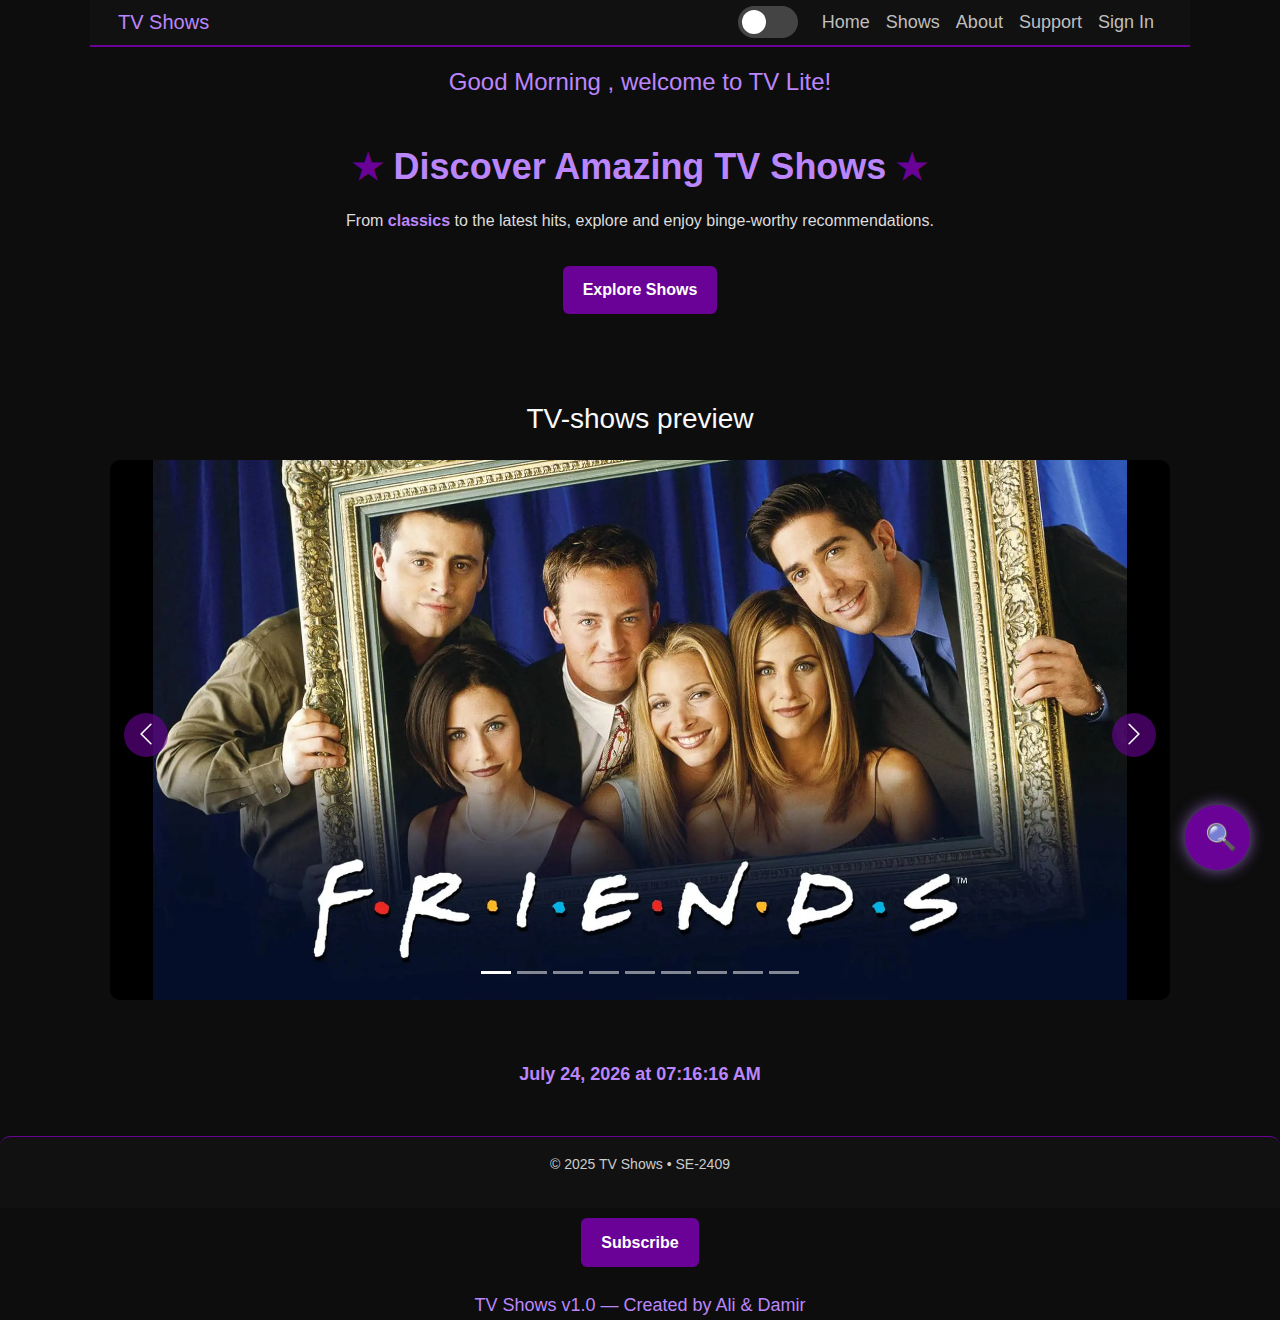
<file: index.html>
<!DOCTYPE html>
<html lang="en">
<head>
  <meta charset="UTF-8"><meta name="viewport" content="width=device-width,initial-scale=1">
  <title>TV Lite — Home</title>
  <script src="https://ajax.googleapis.com/ajax/libs/jquery/3.7.1/jquery.min.js"></script>
  <link href="https://cdn.jsdelivr.net/npm/bootstrap@5.3.3/dist/css/bootstrap.min.css" rel="stylesheet">
  <link rel="stylesheet" href="style.css">
</head>
<body class="text-light">

<nav class="navbar navbar-expand-lg navbar-dark" style="background-color:#111;border-bottom:2px solid #6a0297;">
  <div class="container-fluid px-sm-2">
    <a class="navbar-brand text-purple" href="index.html">TV Shows</a>
    <button class="navbar-toggler" type="button" data-bs-toggle="collapse" data-bs-target="#navbarNav">
      <span class="navbar-toggler-icon"></span>
    </button>
    <div class="collapse navbar-collapse justify-content-end" id="navbarNav">
    <div class="ms-auto me-3 d-flex align-items-center">
    <label class="theme-switch mb-0">
      <input type="checkbox" id="themeToggle">
      <span class="slider round"></span>
    </label>
    </div>
      <ul class="navbar-nav" id="navLinks">
        <li class="nav-item"><a class="nav-link active" href="index.html">Home</a></li>
        <li class="nav-item"><a class="nav-link" href="shows.html">Shows</a></li>
        <li class="nav-item"><a class="nav-link" href="about.html">About</a></li>
        <li class="nav-item"><a class="nav-link" href="support.html">Support</a></li>
        <li class="nav-item"><a class="nav-link" href="signin.html">Log in</a></li>
      </ul>
    </div>
  </div>
</nav>
<p id="greeting" class="text-center text-purple fs-4 mt-3"></p>
<header class="container text-center mt-4">
  <h1 class="title-decor">Discover Amazing TV Shows</h1>
  <p class="lead">From <span class="highlighted-text">classics</span> to the latest hits, explore and enjoy binge-worthy recommendations.</p>
  <a href="shows.html" class="btn btn-primary btn-lg mt-3">Explore Shows</a>
</header>

<section class="container mt-5">
  <h2 class="mb-4 text-center">TV-shows preview</h2>
  <div id="showCarousel" class="carousel slide" data-bs-ride="carousel">
    <div class="carousel-indicators">
      <button type="button" data-bs-target="#showCarousel" data-bs-slide-to="0" class="active"></button>
      <button type="button" data-bs-target="#showCarousel" data-bs-slide-to="1"></button>
      <button type="button" data-bs-target="#showCarousel" data-bs-slide-to="2"></button>
      <button type="button" data-bs-target="#showCarousel" data-bs-slide-to="3"></button>
      <button type="button" data-bs-target="#showCarousel" data-bs-slide-to="4"></button>
      <button type="button" data-bs-target="#showCarousel" data-bs-slide-to="5"></button>
      <button type="button" data-bs-target="#showCarousel" data-bs-slide-to="6"></button>
      <button type="button" data-bs-target="#showCarousel" data-bs-slide-to="7"></button>
      <button type="button" data-bs-target="#showCarousel" data-bs-slide-to="8"></button>
    </div>
    <div class="carousel-inner rounded">
      <div class="carousel-item active">
        <img data-src="images1/friends1.webp" class="d-block w-100" alt="Friends">
      </div>
      <div class="carousel-item">
        <img data-src="images1/peacemaker1.webp" class="d-block w-100" alt="Peacemaker">
      </div>
      <div class="carousel-item">
        <img data-src="images1/thewitcher1.webp" class="d-block w-100" alt="The Witcher">
      </div>
      <div class="carousel-item">
        <img data-src="images1/brbad1.webp" class="d-block w-100" alt="Breaking Bad">
      </div>
      <div class="carousel-item">
        <img data-src="images1/got1.webp" class="d-block w-100" alt="Game of Thrones">
      </div>
      <div class="carousel-item">
        <img data-src="images1/theoffice1.webp" class="d-block w-100" alt="The Office">
      </div>
      <div class="carousel-item">
        <img data-src="images1/doctorhaus1.webp" class="d-block w-100" alt="House M.D.">
      </div>
      <div class="carousel-item">
        <img data-src="images1/forever1.webp" class="d-block w-100" alt="Forever">
      </div>
      <div class="carousel-item">
        <img data-src="images1/stranger-things-season-1-key-art1.webp" class="d-block w-100" alt="Stranger Things">
      </div>
    </div>
    <button class="carousel-control-prev" type="button" data-bs-target="#showCarousel" data-bs-slide="prev">
      <span class="carousel-control-prev-icon"></span>
    </button>
    <button class="carousel-control-next" type="button" data-bs-target="#showCarousel" data-bs-slide="next">
      <span class="carousel-control-next-icon"></span>
    </button>
  </div>
</section>
<div id="dateTimeBlock"></div>

<footer class="container-fluid text-center py-3 border-top border-purple mt-5">
  <p>© 2025 TV Shows • SE-2409</p>
</footer>
<button id="openPopup">Subscribe</button>
<div id="popup">
  <div id="popupContent">
    <span id="closePopup">&times;</span>
    <h2 id="popupTitle">Subscribe to TV Lite</h2>
    <p id="popupDesc">Get updates on your favorite shows!</p>
    <input type="text" id="popupName" placeholder="Your name" required>
    <input type="email" id="popupEmail" placeholder="Your email" required>
    <button id="submitPopup">Subscribe</button>
  </div>
</div>



<script src="https://cdn.jsdelivr.net/npm/bootstrap@5.3.3/dist/js/bootstrap.bundle.min.js"></script>
<script src="https://ajax.googleapis.com/ajax/libs/jquery/3.7.1/jquery.min.js"></script>

<script src="java/jquery-tasks.js"></script>
<script src="java/account.js"></script>
<script src="java/script.js"></script>

<div id="highlightWidget">
  <button id="highlightToggle">🔍</button>
  <div id="highlightBox">
    <input id="highlightInput" type="text" placeholder="Highlight text...">
  </div>
</div>



</body>
</html>
</file>
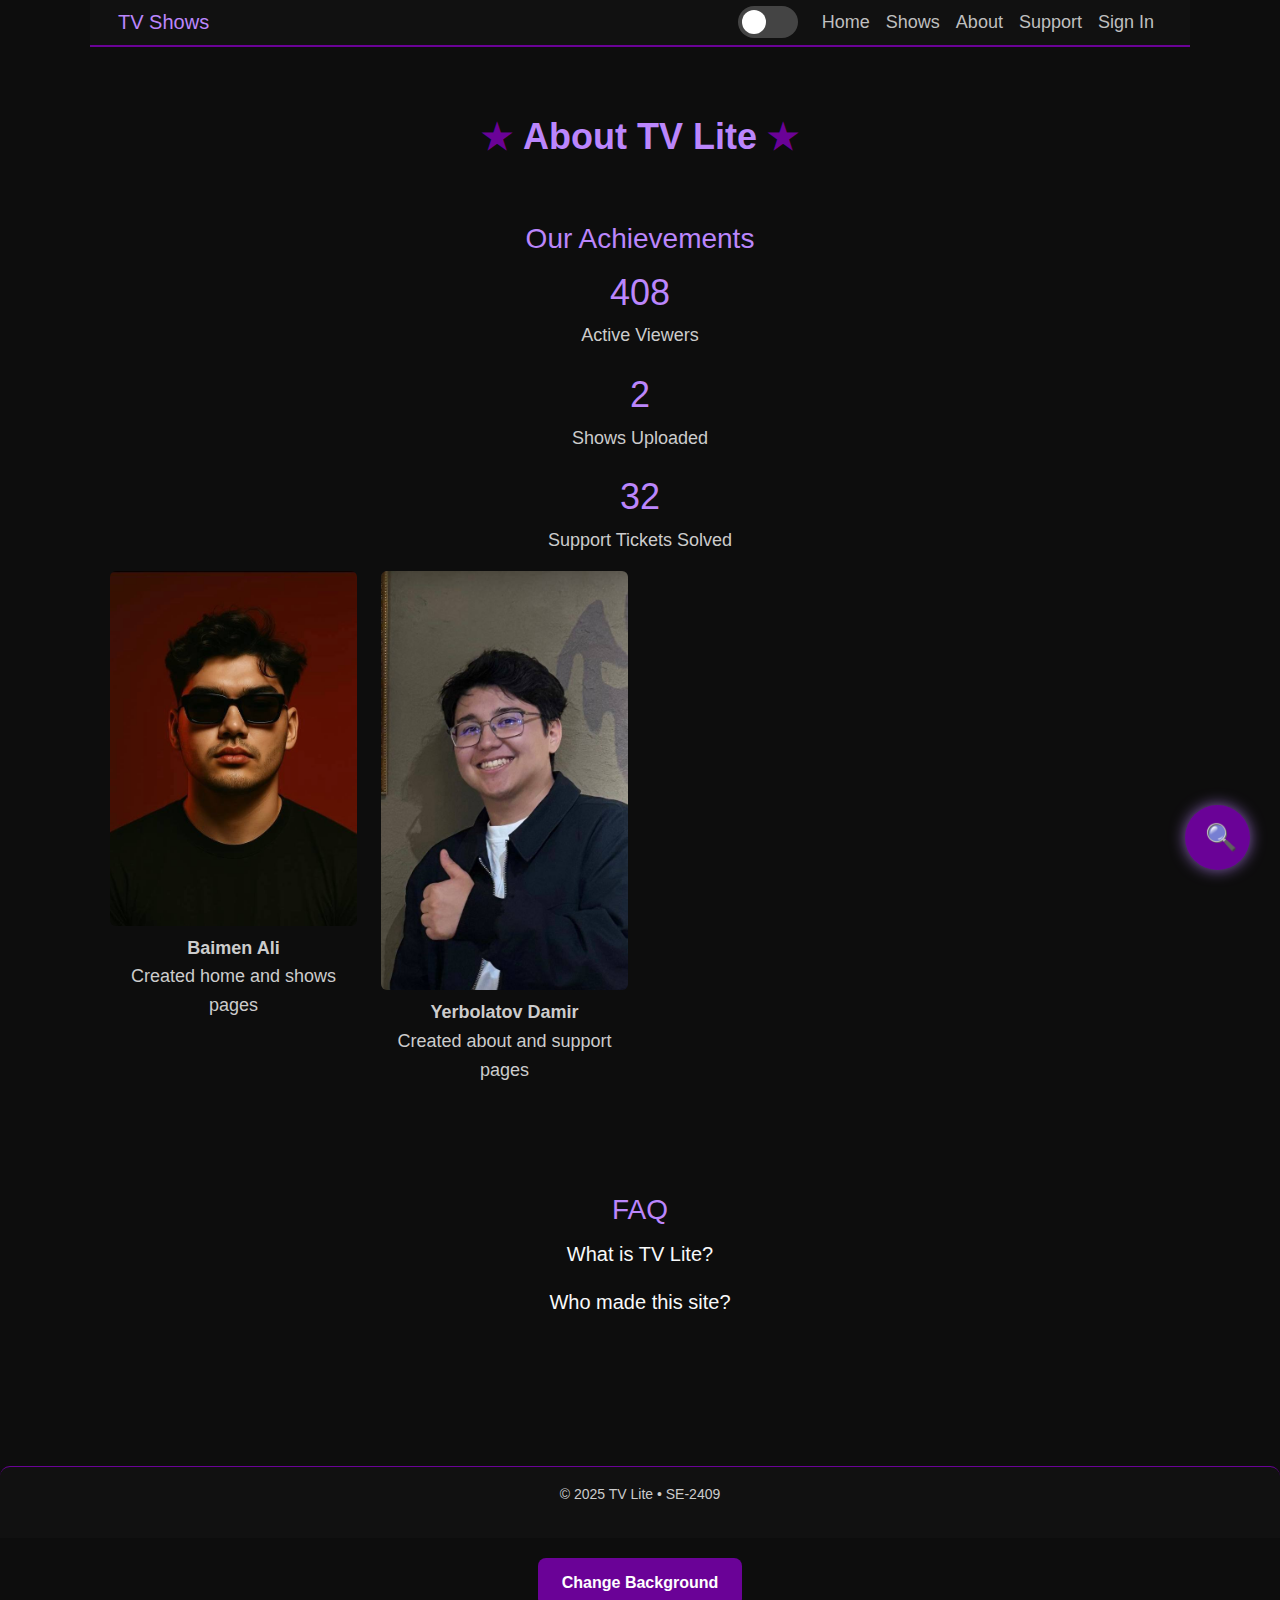
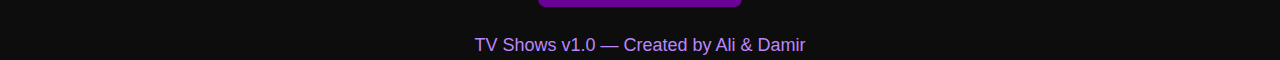
<file: About.html>
<!DOCTYPE html>
<html lang="en">
<head>
  <meta charset="UTF-8"><meta name="viewport" content="width=device-width,initial-scale=1">
  <title>TV Lite — About</title>
  <script src="https://ajax.googleapis.com/ajax/libs/jquery/3.7.1/jquery.min.js"></script>
  <link href="https://cdn.jsdelivr.net/npm/bootstrap@5.3.3/dist/css/bootstrap.min.css" rel="stylesheet">
  <link rel="stylesheet" href="style.css">
</head>
<body class="text-light">

<nav class="navbar navbar-expand-lg navbar-dark" style="background-color:#111;border-bottom:2px solid #6a0297;">
  <div class="container-fluid px-sm-2">
    <a class="navbar-brand text-purple" href="index.html">TV Shows</a>
    <button class="navbar-toggler" type="button" data-bs-toggle="collapse" data-bs-target="#navbarNav">
      <span class="navbar-toggler-icon"></span>
    </button>
    <div class="collapse navbar-collapse justify-content-end" id="navbarNav">
        <div class="ms-auto me-3 d-flex align-items-center">
    <label class="theme-switch mb-0">
      <input type="checkbox" id="themeToggle">
      <span class="slider round"></span>
    </label>
    </div>
      <ul class="navbar-nav" id="navLinks">
        <li class="nav-item"><a class="nav-link" href="index.html">Home</a></li>
        <li class="nav-item"><a class="nav-link" href="shows.html">Shows</a></li>
        <li class="nav-item"><a class="nav-link active" href="about.html">About</a></li>
        <li class="nav-item"><a class="nav-link" href="support.html">Support</a></li>
        <li class="nav-item"><a class="nav-link" href="signin.html">Log in</a></li>
      </ul>
    </div>
  </div>

</nav>

<main class="container mt-5">
  <h1 class="title-decor mb-4">About TV Lite</h1>
  <div class="row">

    <div id="statsSection" style="text-align:center; margin-top:40px;">
  <h2 style="color:#bb86fc;">Our Achievements</h2>
  <div>
    <div class="counter" data-count="1500" style="font-size:36px; color:#bb86fc;">0</div>
    <p style="color:#ccc;">Active Viewers</p>
  </div>
  <div>
    <div class="counter" data-count="8" style="font-size:36px; color:#bb86fc;">0</div>
    <p style="color:#ccc;">Shows Uploaded</p>
  </div>
  <div>
    <div class="counter" data-count="120" style="font-size:36px; color:#bb86fc;">0</div>
    <p style="color:#ccc;">Support Tickets Solved</p>
  </div>
</div>

    <div class="col-md-6 mb-4">
      <div class="row g-4">
        <div class="col-lg-6 text-center">
          <img data-src="images/ali.jpg" class="img-fluid rounded">
          <p class="mt-2"><strong>Baimen Ali</strong><br>Created home and shows pages</p>
        </div>
        <div class="col-lg-6 text-center">
          <img data-src="images/damir.jpg" class="img-fluid rounded">
          <p class="mt-2"><strong>Yerbolatov Damir</strong><br>Created about and support pages</p>
        </div>
      </div>
    </div>
  </div>
    </div>
  <section class="container mt-5" id="faq">
    <h2 class="mb-3 text-purple">FAQ</h2>

    <div class="accordion-item">
      <h5 class="accordion-title">What is TV Lite?</h5>
      <p class="accordion-content">It’s a mini project showcasing responsive web design and JS features.</p>
    </div>

    <div class="accordion-item">
      <h5 class="accordion-title">Who made this site?</h5>
      <p class="accordion-content">Made by Ali Baimen and Damir Yerbolatov for SE-2409.</p>
    </div>
  </section>
</main>

</main>

<footer class="container-fluid text-center py-3 border-top border-purple mt-5">
  <p>© 2025 TV Lite • SE-2409</p>
</footer>

<button id="colorBtn">Change Background</button>

<script src="https://cdn.jsdelivr.net/npm/bootstrap@5.3.3/dist/js/bootstrap.bundle.min.js"></script>
<script src="https://ajax.googleapis.com/ajax/libs/jquery/3.7.1/jquery.min.js"></script>

<script src="java/jquery-tasks.js"></script>
<script src="java/account.js"></script>
<script src="java/script.js"></script>

<div id="highlightWidget">
  <button id="highlightToggle">🔍</button>
  <div id="highlightBox">
    <input id="highlightInput" type="text" placeholder="Highlight text...">
  </div>
</div>

</body>
</html>
</file>
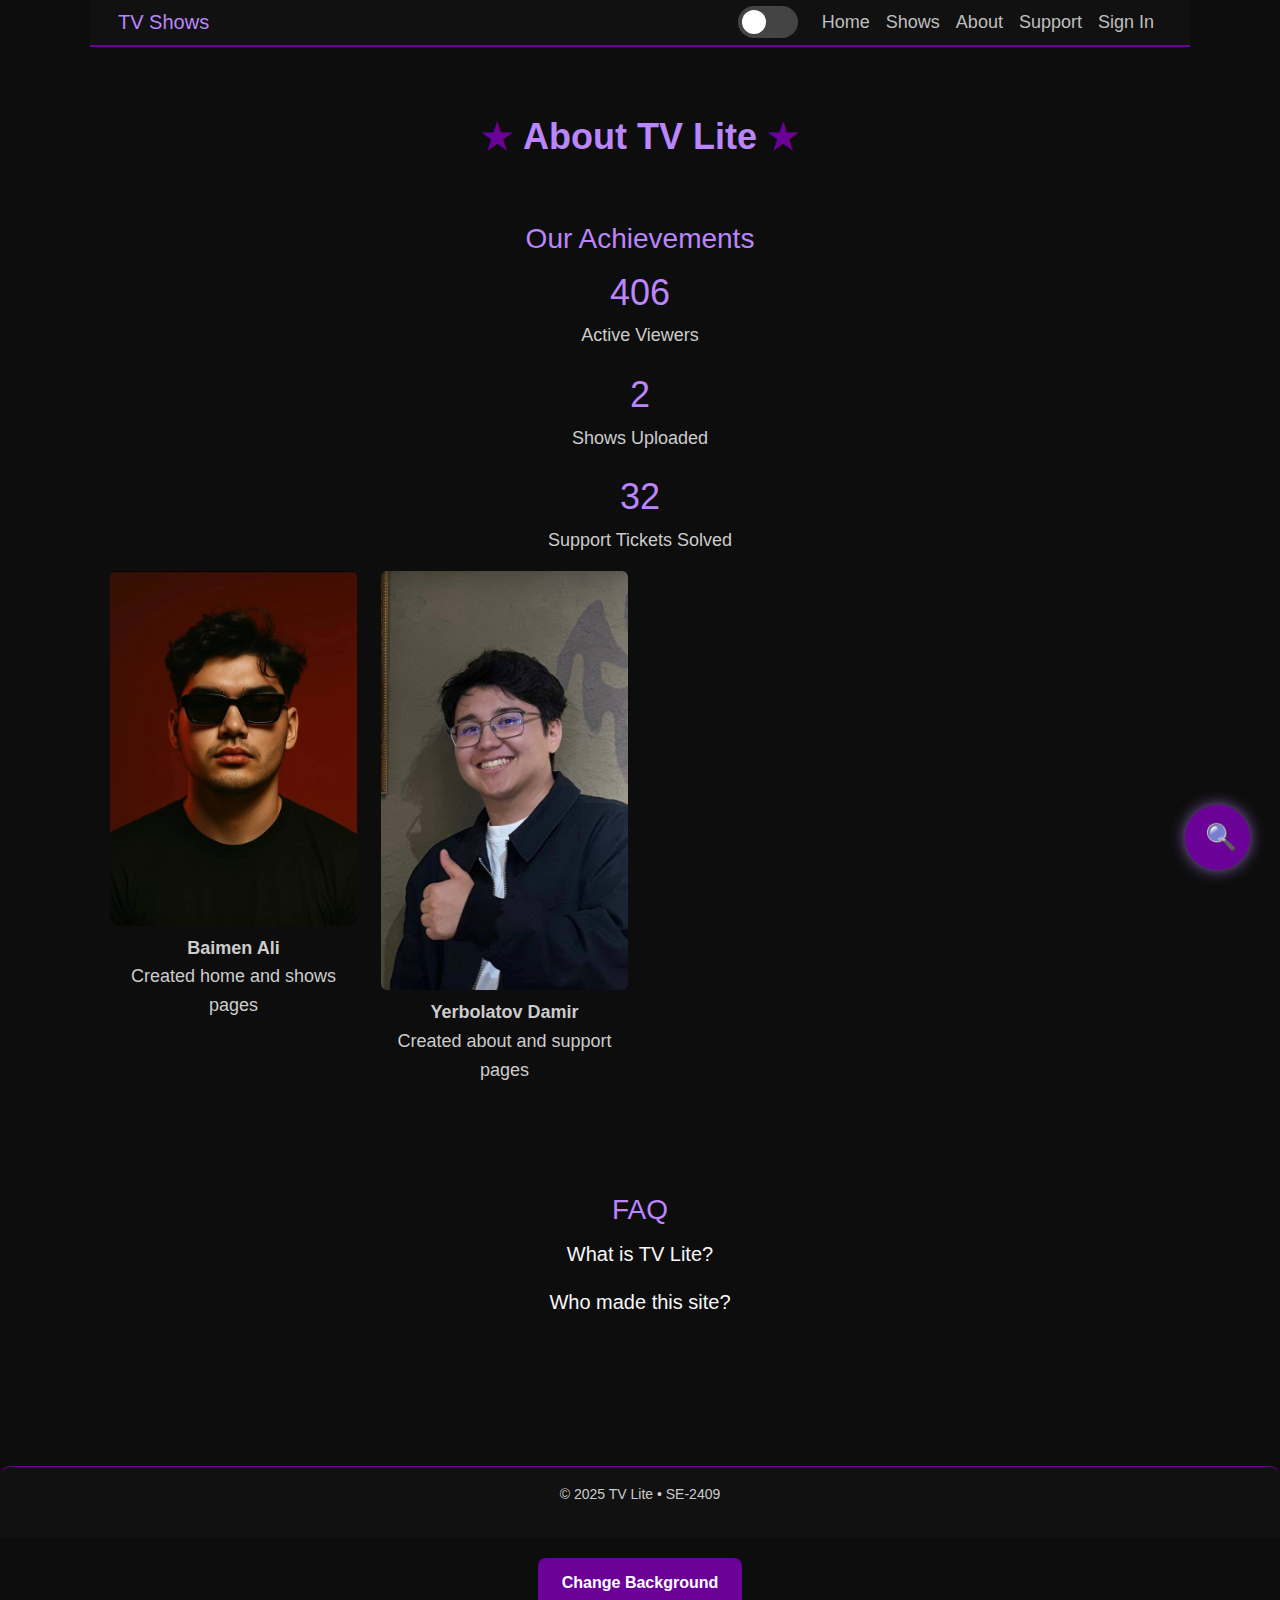
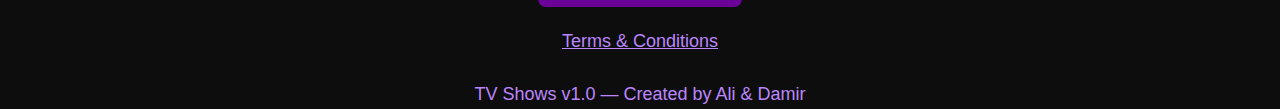
<file: about.html>
<!DOCTYPE html>
<html lang="en">
<head>
  <meta charset="UTF-8"><meta name="viewport" content="width=device-width,initial-scale=1">
  <title>TV Lite — About</title>
  <script src="https://ajax.googleapis.com/ajax/libs/jquery/3.7.1/jquery.min.js"></script>
  <link href="https://cdn.jsdelivr.net/npm/bootstrap@5.3.3/dist/css/bootstrap.min.css" rel="stylesheet">
  <link rel="stylesheet" href="style.css">
</head>
<body class="text-light">

<nav class="navbar navbar-expand-lg navbar-dark" style="background-color:#111;border-bottom:2px solid #6a0297;">
  <div class="container-fluid px-sm-2">
    <a class="navbar-brand text-purple" href="index.html">TV Shows</a>
    <button class="navbar-toggler" type="button" data-bs-toggle="collapse" data-bs-target="#navbarNav">
      <span class="navbar-toggler-icon"></span>
    </button>
    <div class="collapse navbar-collapse justify-content-end" id="navbarNav">
        <div class="ms-auto me-3 d-flex align-items-center">
    <label class="theme-switch mb-0">
      <input type="checkbox" id="themeToggle">
      <span class="slider round"></span>
    </label>
    </div>
      <ul class="navbar-nav" id="navLinks">
        <li class="nav-item"><a class="nav-link" href="index.html">Home</a></li>
        <li class="nav-item"><a class="nav-link" href="shows.html">Shows</a></li>
        <li class="nav-item"><a class="nav-link active" href="about.html">About</a></li>
        <li class="nav-item"><a class="nav-link" href="support.html">Support</a></li>
        <li class="nav-item"><a class="nav-link" href="signin.html">Log in</a></li>
      </ul>
    </div>
  </div>

</nav>

<main class="container mt-5">
  <h1 class="title-decor mb-4">About TV Lite</h1>
  <div class="row">

    <div id="statsSection" style="text-align:center; margin-top:40px;">
  <h2 style="color:#bb86fc;">Our Achievements</h2>
  <div>
    <div class="counter" data-count="1500" style="font-size:36px; color:#bb86fc;">0</div>
    <p style="color:#ccc;">Active Viewers</p>
  </div>
  <div>
    <div class="counter" data-count="8" style="font-size:36px; color:#bb86fc;">0</div>
    <p style="color:#ccc;">Shows Uploaded</p>
  </div>
  <div>
    <div class="counter" data-count="120" style="font-size:36px; color:#bb86fc;">0</div>
    <p style="color:#ccc;">Support Tickets Solved</p>
  </div>
</div>

    <div class="col-md-6 mb-4">
      <div class="row g-4">
        <div class="col-lg-6 text-center">
          <img data-src="images/ali.jpg" class="img-fluid rounded">
          <p class="mt-2"><strong>Baimen Ali</strong><br>Created home and shows pages</p>
        </div>
        <div class="col-lg-6 text-center">
          <img data-src="images/damir.jpg" class="img-fluid rounded">
          <p class="mt-2"><strong>Yerbolatov Damir</strong><br>Created about and support pages</p>
        </div>
      </div>
    </div>
  </div>
    </div>
  <section class="container mt-5" id="faq">
    <h2 class="mb-3 text-purple">FAQ</h2>

    <div class="accordion-item">
      <h5 class="accordion-title">What is TV Lite?</h5>
      <p class="accordion-content">It’s a mini project showcasing responsive web design and JS features.</p>
    </div>

    <div class="accordion-item">
      <h5 class="accordion-title">Who made this site?</h5>
      <p class="accordion-content">Made by Ali Baimen and Damir Yerbolatov for SE-2409.</p>
    </div>
  </section>
</main>

</main>

<footer class="container-fluid text-center py-3 border-top border-purple mt-5">
  <p>© 2025 TV Lite • SE-2409</p>
</footer>

<button id="colorBtn">Change Background</button>
<p><a href="terms.html" class="text-purple">Terms & Conditions</a></p>

<script src="https://cdn.jsdelivr.net/npm/bootstrap@5.3.3/dist/js/bootstrap.bundle.min.js"></script>
<script src="https://ajax.googleapis.com/ajax/libs/jquery/3.7.1/jquery.min.js"></script>

<script src="java/jquery-tasks.js"></script>
<script src="java/account.js"></script>
<script src="java/script.js"></script>

<div id="highlightWidget">
  <button id="highlightToggle">🔍</button>
  <div id="highlightBox">
    <input id="highlightInput" type="text" placeholder="Highlight text...">
  </div>
</div>

</body>
</html>
</file>
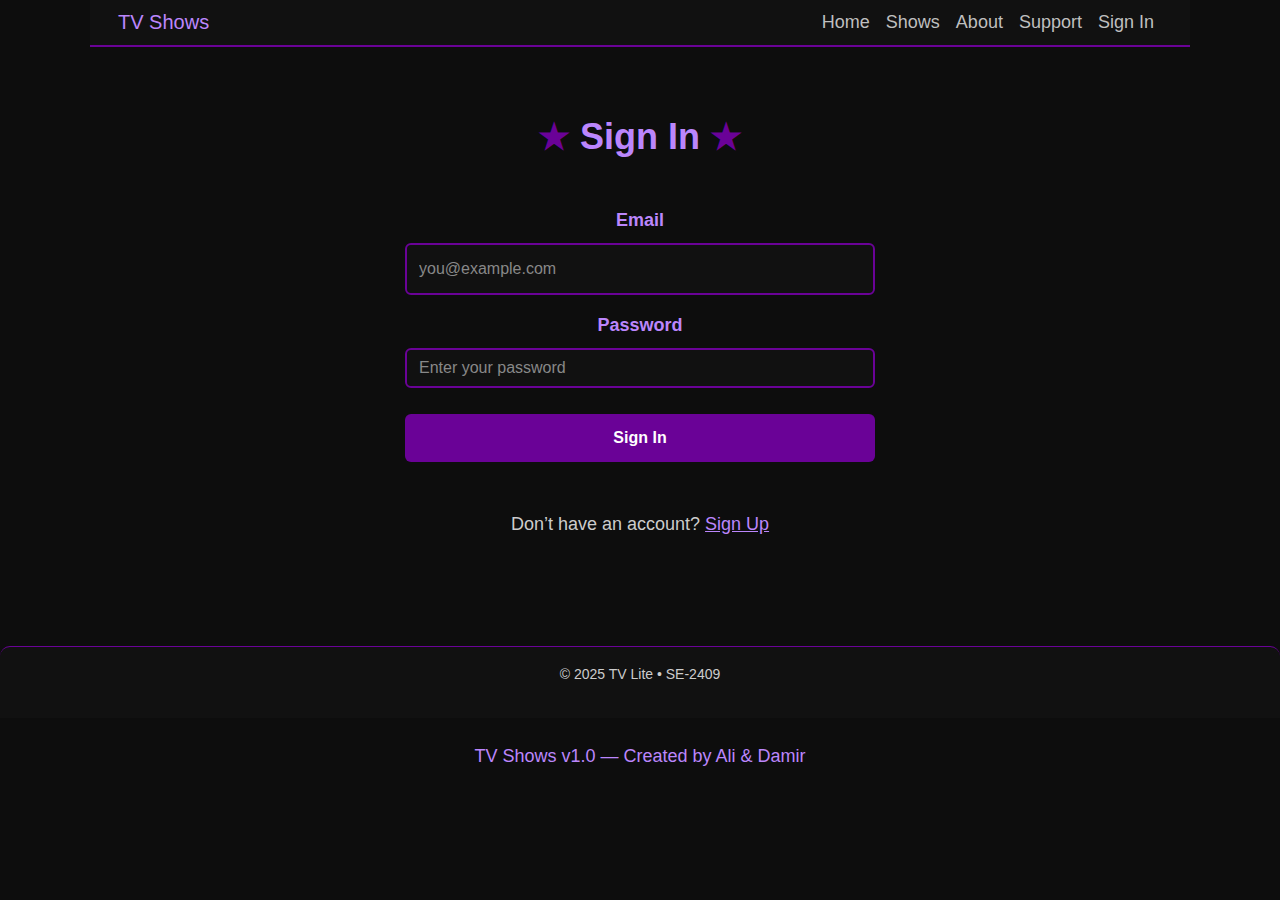
<file: profile.html>
<!DOCTYPE html>
<html lang="en">
<head>
  <meta charset="UTF-8"><meta name="viewport" content="width=device-width,initial-scale=1">
  <title>TV Lite — Profile</title>
  <script src="https://ajax.googleapis.com/ajax/libs/jquery/3.7.1/jquery.min.js"></script>
  <link href="https://cdn.jsdelivr.net/npm/bootstrap@5.3.3/dist/css/bootstrap.min.css" rel="stylesheet">
  <link rel="stylesheet" href="style.css">
</head>
<body class="text-light">
 <nav class="navbar navbar-expand-lg navbar-dark" style="background-color:#111;border-bottom:2px solid #6a0297;">
  <div class="container-fluid px-sm-2">
    <a class="navbar-brand text-purple" href="index.html">TV Shows</a>
    <button class="navbar-toggler" type="button" data-bs-toggle="collapse" data-bs-target="#navbarNav">
      <span class="navbar-toggler-icon"></span>
    </button>
    <div class="collapse navbar-collapse justify-content-end" id="navbarNav">
        <div class="ms-auto me-3 d-flex align-items-center">
    <label class="theme-switch mb-0">
      <input type="checkbox" id="themeToggle">
      <span class="slider round"></span>
    </label>
    </div>
      <ul class="navbar-nav" id="navLinks">
        <li class="nav-item"><a class="nav-link" href="index.html">Home</a></li>
        <li class="nav-item"><a class="nav-link" href="shows.html">Shows</a></li>
        <li class="nav-item"><a class="nav-link" href="about.html">About</a></li>
        <li class="nav-item"><a class="nav-link" href="support.html">Support</a></li>
        <li class="nav-item"><a class="nav-link" href="signin.html">Log in</a></li>
      </ul>
    </div>
  </div>
</nav>

<main class="container mt-5 text-center">
  <h1 class="title-decor mb-4">Your Profile</h1>
  <div id="profileInfo" class="border-purple rounded p-4 mx-auto text-start" style="max-width:500px;"></div>
</main>

<footer class="container-fluid text-center py-3 border-top border-purple mt-5">
  <p>© 2025 TV Lite • SE-2409</p>
</footer>

<script src="https://cdn.jsdelivr.net/npm/bootstrap@5.3.3/dist/js/bootstrap.bundle.min.js"></script>
<script src="https://ajax.googleapis.com/ajax/libs/jquery/3.7.1/jquery.min.js"></script>

<script src="java/jquery-tasks.js"></script>
<script src="java/account.js"></script>
<script src="java/script.js"></script>

</body>
</html>
</file>
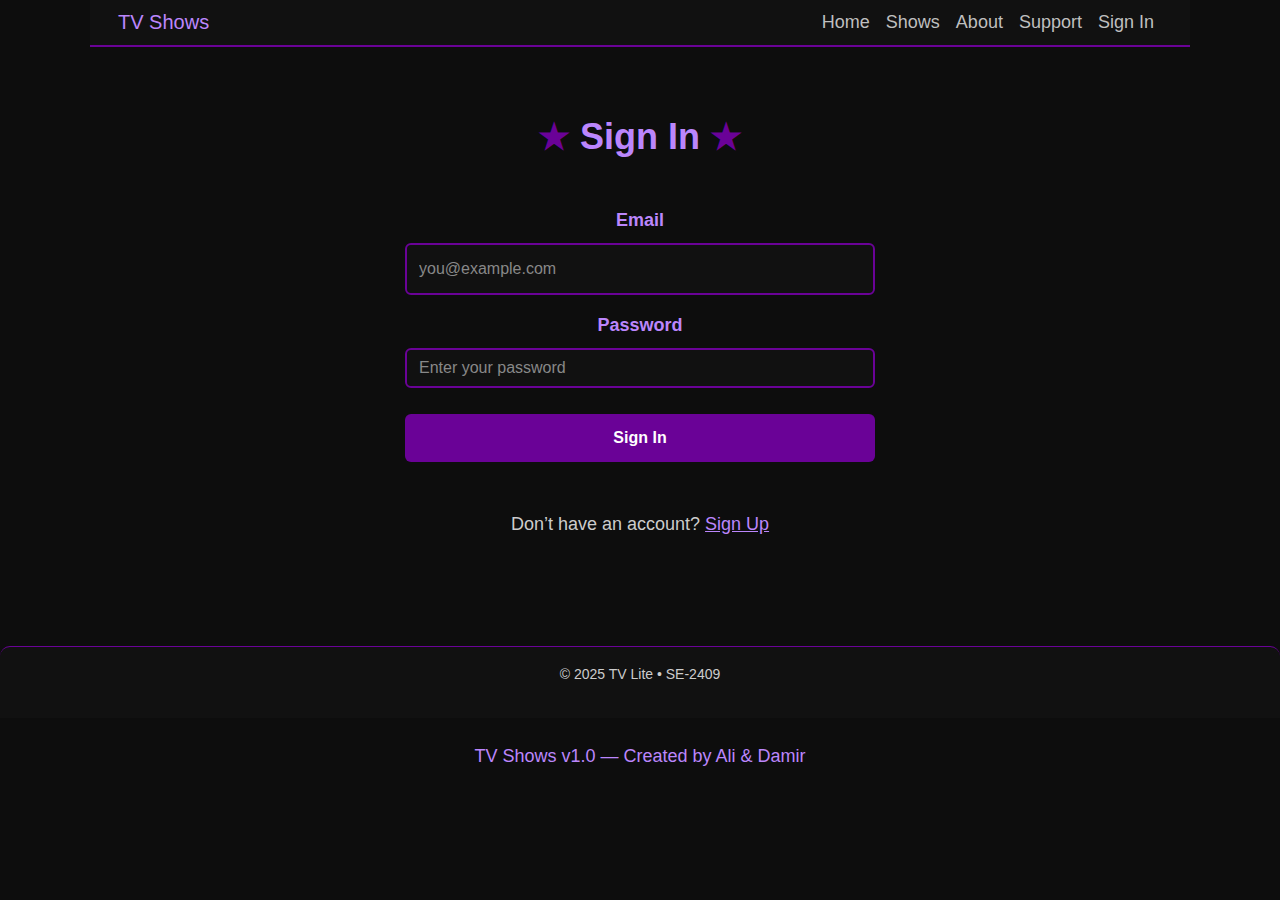
<file: signin.html>
<!DOCTYPE html>
<html lang="en">
<head>
  <meta charset="UTF-8"><meta name="viewport" content="width=device-width,initial-scale=1">
  <title>TV Lite — Sign In</title>
  <script src="https://ajax.googleapis.com/ajax/libs/jquery/3.7.1/jquery.min.js"></script>
  <link href="https://cdn.jsdelivr.net/npm/bootstrap@5.3.3/dist/css/bootstrap.min.css" rel="stylesheet">
  <link rel="stylesheet" href="style.css">
</head>
<body class="text-light">

<nav class="navbar navbar-expand-lg navbar-dark" style="background-color:#111;border-bottom:2px solid #6a0297;">
  <div class="container-fluid px-sm-2">
    <a class="navbar-brand text-purple" href="index.html">TV Shows</a>
    <button class="navbar-toggler" type="button" data-bs-toggle="collapse" data-bs-target="#navbarNav">
      <span class="navbar-toggler-icon"></span>
    </button>
    <div class="collapse navbar-collapse justify-content-end" id="navbarNav">
      <ul class="navbar-nav" id="navLinks">
        <li class="nav-item"><a class="nav-link" href="index.html">Home</a></li>
        <li class="nav-item"><a class="nav-link" href="shows.html">Shows</a></li>
        <li class="nav-item"><a class="nav-link" href="about.html">About</a></li>
        <li class="nav-item"><a class="nav-link" href="support.html">Support</a></li>
        <li class="nav-item"><a class="nav-link active" href="signin.html">Log In</a></li>
      </ul>
    </div>
  </div>
</nav>

<main class="container mt-5">
  <h1 class="title-decor mb-4">Sign In</h1>
  <div class="row justify-content-center">
    <div class="col-md-8 col-lg-6">
      <div class="border-purple rounded p-4">
        <form id="signinForm" class="row g-3" novalidate>
          <div class="col-12">
            <label for="signinEmail" class="form-label">Email</label>
            <input id="signinEmail" type="email" class="form-control" placeholder="you@example.com" required>
            <small id="emailError" class="text-danger d-none"></small>
          </div>

          <div class="col-12">
            <label for="signinPassword" class="form-label">Password</label>
            <input id="signinPassword" type="password" class="form-control" placeholder="Enter your password" required>
            <small id="passwordError" class="text-danger d-none"></small>
          </div>

          <div class="col-12">
            <button type="submit" class="btn btn-primary w-100">Sign In</button>
            <small id="formMsg" class="d-block mt-3 text-center"></small>
          </div>

          <div class="col-12 text-center">
            <p class="mt-3">Don’t have an account? <a href="signup.html" class="text-purple">Sign Up</a></p>
          </div>
        </form>
      </div>
    </div>
  </div>
</main>

<footer class="container-fluid text-center py-3 border-top border-purple mt-5">
  <p>© 2025 TV Lite • SE-2409</p>
</footer>

<script src="https://cdn.jsdelivr.net/npm/bootstrap@5.3.3/dist/js/bootstrap.bundle.min.js"></script>
<script src="https://ajax.googleapis.com/ajax/libs/jquery/3.7.1/jquery.min.js"></script>

<script src="java/jquery-tasks.js"></script>
<script src="java/account.js"></script>
<script src="java/script.js"></script>

</body>
</html>
</file>
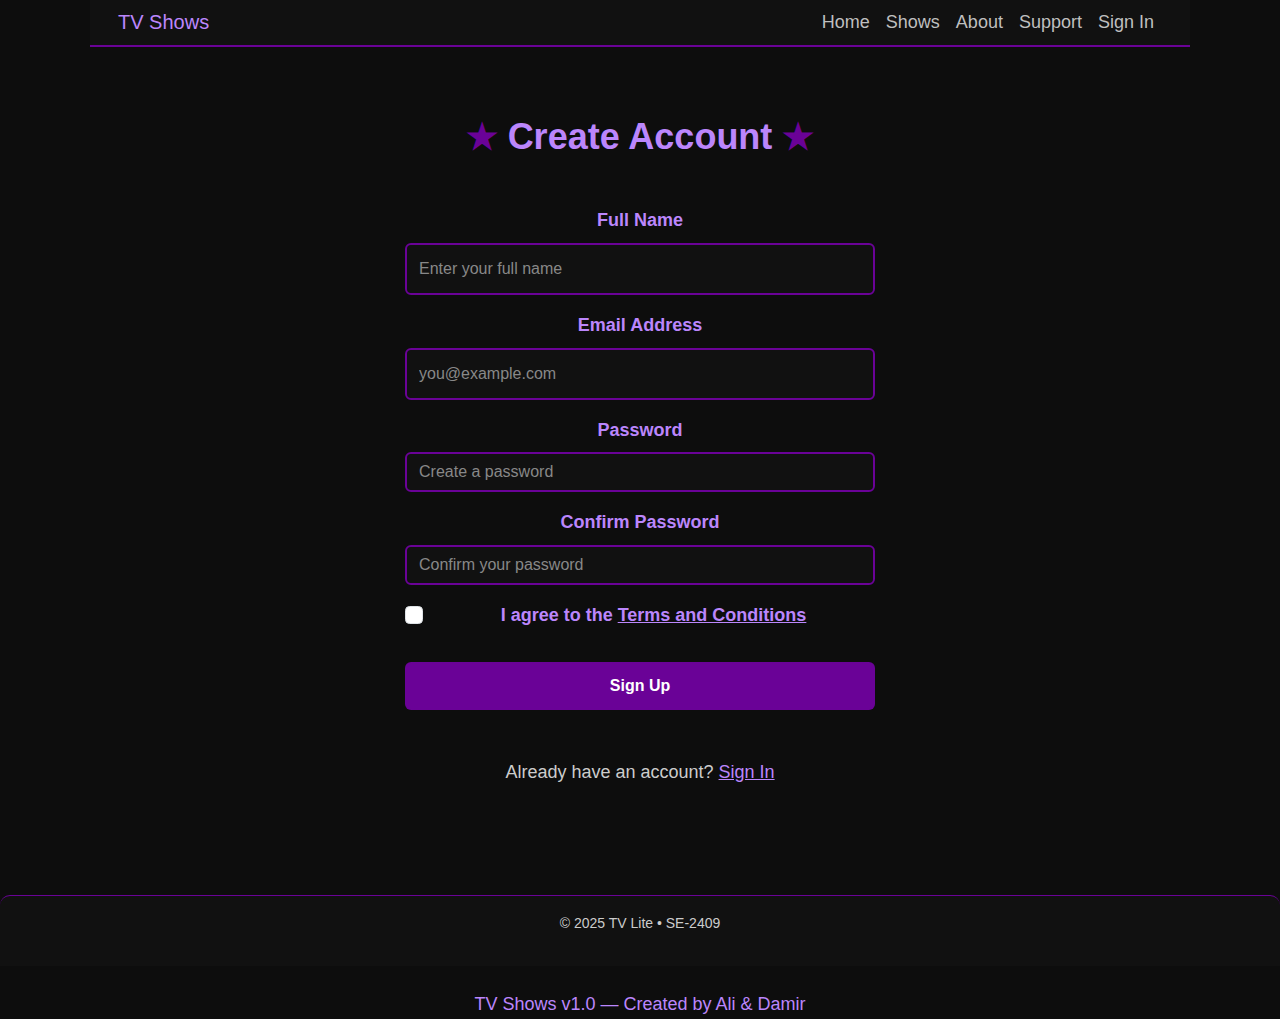
<file: signup.html>
<!DOCTYPE html>
<html lang="en">
<head>
  <meta charset="UTF-8"><meta name="viewport" content="width=device-width,initial-scale=1">
  <title>TV Lite — Sign Up</title>
  <script src="https://ajax.googleapis.com/ajax/libs/jquery/3.7.1/jquery.min.js"></script>
  <link href="https://cdn.jsdelivr.net/npm/bootstrap@5.3.3/dist/css/bootstrap.min.css" rel="stylesheet">
  <link rel="stylesheet" href="style.css">
</head>
<body class="text-light">

<nav class="navbar navbar-expand-lg navbar-dark" style="background-color:#111;border-bottom:2px solid #6a0297;">
  <div class="container-fluid px-sm-2">
    <a class="navbar-brand text-purple" href="index.html">TV Shows</a>
    <button class="navbar-toggler" type="button" data-bs-toggle="collapse" data-bs-target="#navbarNav">
      <span class="navbar-toggler-icon"></span>
    </button>
    <div class="collapse navbar-collapse justify-content-end" id="navbarNav">
      <ul class="navbar-nav" id="navLinks">
        <li class="nav-item"><a class="nav-link" href="index.html">Home</a></li>
        <li class="nav-item"><a class="nav-link" href="shows.html">Shows</a></li>
        <li class="nav-item"><a class="nav-link" href="about.html">About</a></li>
        <li class="nav-item"><a class="nav-link" href="support.html">Support</a></li>
        <li class="nav-item"><a class="nav-link active" href="signup.html">Sign Up</a></li>
      </ul>
    </div>
  </div>
</nav>

<main class="container mt-5">
  <h1 class="title-decor mb-4">Create Account</h1>
  <div class="row justify-content-center">
    <div class="col-md-8 col-lg-6">
      <div class="border-purple rounded p-4">
        <form id="signupForm" class="row g-3" novalidate>
          <div class="col-12">
            <label for="signName" class="form-label">Full Name</label>
            <input id="signName" type="text" class="form-control" placeholder="Enter your full name" required>
            <small id="nameError" class="text-danger d-none"></small>
          </div>

          <div class="col-12">
            <label for="signEmail" class="form-label">Email Address</label>
            <input id="signEmail" type="email" class="form-control" placeholder="you@example.com" required>
            <small id="emailError" class="text-danger d-none"></small>
          </div>

          <div class="col-12">
            <label for="signPassword" class="form-label">Password</label>
            <input id="signPassword" type="password" class="form-control" placeholder="Create a password" required>
            <small id="passwordError" class="text-danger d-none"></small>
          </div>

          <div class="col-12">
            <label for="signConfirmPassword" class="form-label">Confirm Password</label>
            <input id="signConfirmPassword" type="password" class="form-control" placeholder="Confirm your password" required>
            <small id="confirmPasswordError" class="text-danger d-none"></small>
          </div>

          <div class="col-12">
            <div class="form-check">
              <input class="form-check-input" type="checkbox" id="signTerms">
              <label class="form-check-label" for="signTerms">
                I agree to the <a href="terms.html" class="text-purple">Terms and Conditions</a>
              </label>
              <small id="termsError" class="text-danger d-none mt-1">Please accept the terms and conditions</small>
            </div>
          </div>

          <div class="col-12">
            <button type="submit" class="btn btn-primary w-100">Sign Up</button>
            <small id="formMsg" class="d-block mt-3 text-center"></small>
          </div>

          <div class="col-12 text-center">
            <p class="mt-3">Already have an account? <a href="signin.html" class="text-purple">Sign In</a></p>
          </div>
        </form>
      </div>
    </div>
  </div>
</main>

<footer class="container-fluid text-center py-3 border-top border-purple mt-5">
  <p>© 2025 TV Lite • SE-2409</p>
</footer>

<script src="https://cdn.jsdelivr.net/npm/bootstrap@5.3.3/dist/js/bootstrap.bundle.min.js"></script>
<script src="https://ajax.googleapis.com/ajax/libs/jquery/3.7.1/jquery.min.js"></script>

<script src="java/jquery-tasks.js"></script>
<script src="java/account.js"></script>
<script src="java/script.js"></script>

</body>
</html>
</file>
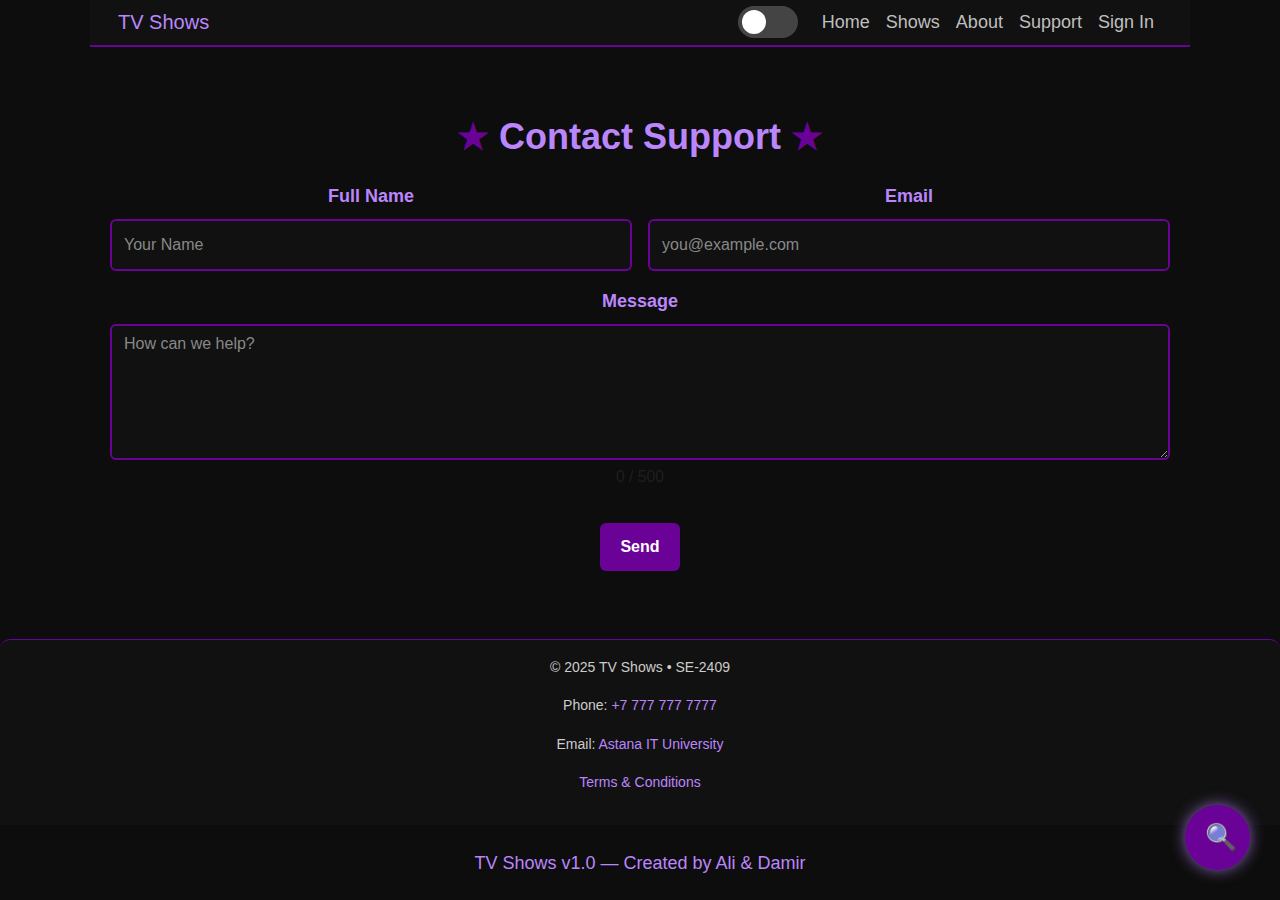
<file: Support.html>
<!DOCTYPE html>
<html lang="en">
<head>
  <meta charset="UTF-8"><meta name="viewport" content="width=device-width,initial-scale=1">
  <title>TV Lite — Support</title>
  <script src="https://ajax.googleapis.com/ajax/libs/jquery/3.7.1/jquery.min.js"></script>
  <link href="https://cdn.jsdelivr.net/npm/bootstrap@5.3.3/dist/css/bootstrap.min.css" rel="stylesheet">

  <link rel="stylesheet" href="style.css">
</head>
<body class="text-light">

<nav class="navbar navbar-expand-lg navbar-dark" style="background-color:#111;border-bottom:2px solid #6a0297;">
  <div class="container-fluid px-sm-2">
    <a class="navbar-brand text-purple" href="index.html">TV Shows</a>
    <button class="navbar-toggler" type="button" data-bs-toggle="collapse" data-bs-target="#navbarNav">
      <span class="navbar-toggler-icon"></span>
    </button>
    <div class="collapse navbar-collapse justify-content-end" id="navbarNav">
        <div class="ms-auto me-3 d-flex align-items-center">
    <label class="theme-switch mb-0">
      <input type="checkbox" id="themeToggle">
      <span class="slider round"></span>
    </label>
    </div>
      <ul class="navbar-nav" id="navLinks">
        <li class="nav-item"><a class="nav-link" href="index.html">Home</a></li>
        <li class="nav-item"><a class="nav-link" href="shows.html">Shows</a></li>
        <li class="nav-item"><a class="nav-link" href="about.html">About</a></li>
        <li class="nav-item"><a class="nav-link active" href="support.html">Support</a></li>
        <li class="nav-item"><a class="nav-link" href="signin.html">Log in</a></li>
      </ul>
    </div>
  </div>
</nav>

<main class="container mt-5">
  <h1 class="title-decor mb-4">Contact Support</h1>
  <form id="supportForm" class="row g-3" novalidate>
    <div class="col-md-6">
      <label for="name" class="form-label">Full Name</label>
      <input id="name" type="text" class="form-control" placeholder="Your Name" required>
    </div>

    <div class="col-md-6">
      <label for="email" class="form-label">Email</label>
      <input id="email" type="email" class="form-control" placeholder="you@example.com" required>
    </div>

    <div class="col-12">
      <label for="message" class="form-label">Message</label>
      <textarea id="message" class="form-control" rows="5" placeholder="How can we help?" maxlength="500" required></textarea>
      <small id="charCount" class="text-muted d-block mt-1">0 / 500</small>
      <small id="formMsg" class="d-block mt-2"></small>
    </div>

    <div class="col-12">
      <button type="submit" class="btn btn-primary">Send</button>
    </div>
  </form>
</main>


<footer class="container-fluid text-center py-3 border-top border-purple mt-5">
  <p>© 2025 TV Shows • SE-2409</p>
  <p>Phone: <a href="tel:+77009999999" class="text-purple">+7 777 777 7777</a></p>
  <p>Email: <a href="https://admission.astanait.edu.kz" class="text-purple">Astana IT University</a></p>
  <p><a href="terms.html" class="text-purple">Terms & Conditions</a></p>
</footer>


<script src="https://cdn.jsdelivr.net/npm/bootstrap@5.3.3/dist/js/bootstrap.bundle.min.js"></script>
<script src="https://ajax.googleapis.com/ajax/libs/jquery/3.7.1/jquery.min.js"></script>

<script src="java/jquery-tasks.js"></script>
<script src="java/account.js"></script>
<script src="java/script.js"></script>

<div id="highlightWidget">
  <button id="highlightToggle">🔍</button>
  <div id="highlightBox">
    <input id="highlightInput" type="text" placeholder="Highlight text...">
  </div>
</div>

</body>
</html>
</file>
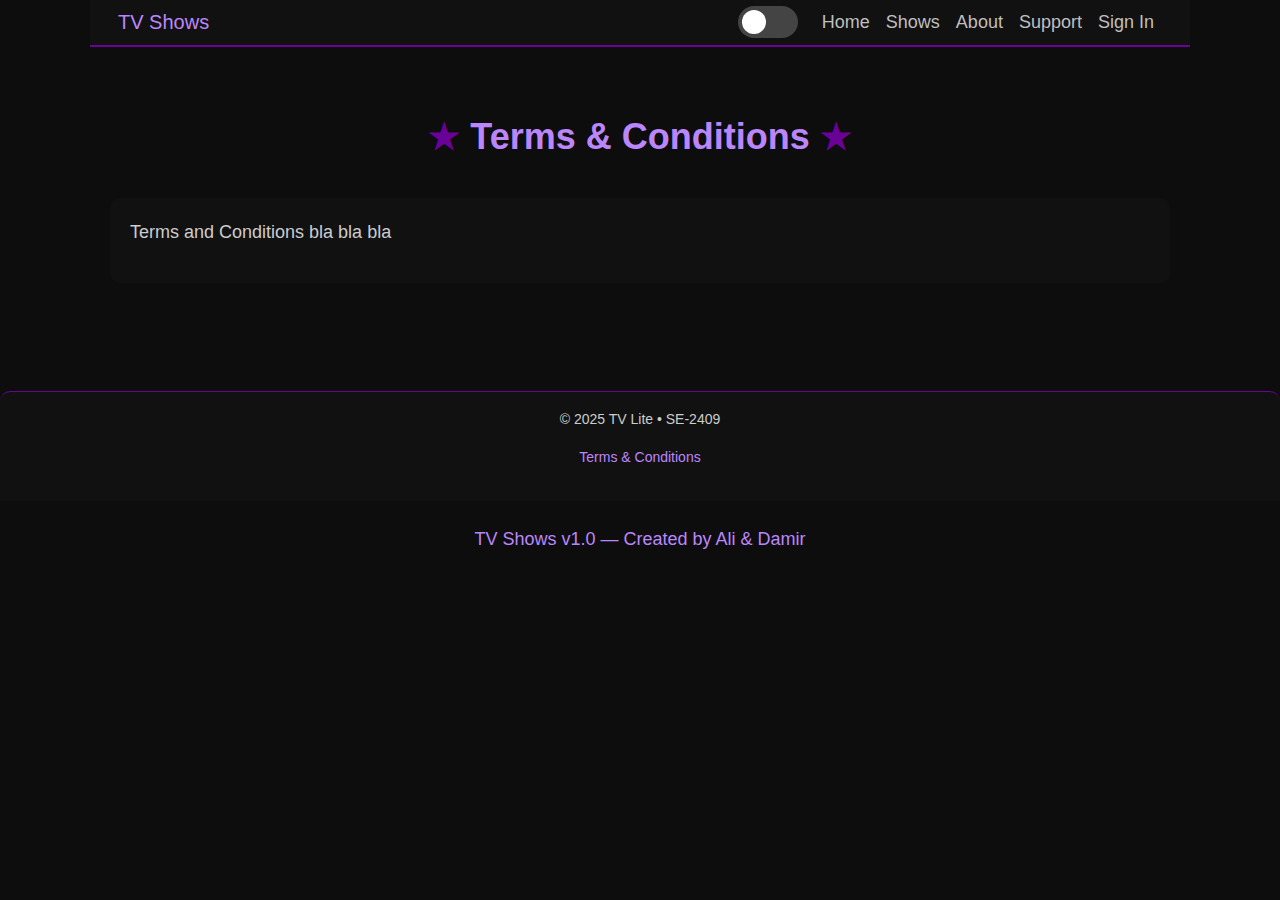
<file: terms.html>
<!DOCTYPE html>
<html lang="en">
<head>
  <meta charset="UTF-8"><meta name="viewport" content="width=device-width,initial-scale=1">
  <title>TV Lite — Terms & Conditions</title>
  <script src="https://ajax.googleapis.com/ajax/libs/jquery/3.7.1/jquery.min.js"></script>
  <link href="https://cdn.jsdelivr.net/npm/bootstrap@5.3.3/dist/css/bootstrap.min.css" rel="stylesheet">
  <link rel="stylesheet" href="style.css">
</head>

<body class="text-light">


<nav class="navbar navbar-expand-lg navbar-dark" style="background-color:#111;border-bottom:2px solid #6a0297;">
  <div class="container-fluid px-sm-2">
    <a class="navbar-brand text-purple" href="index.html">TV Shows</a>
    <button class="navbar-toggler" type="button" data-bs-toggle="collapse" data-bs-target="#navbarNav">
      <span class="navbar-toggler-icon"></span>
    </button>
    <div class="collapse navbar-collapse justify-content-end" id="navbarNav">
      <div class="ms-auto me-3 d-flex align-items-center">
        <label class="theme-switch mb-0">
          <input type="checkbox" id="themeToggle">
          <span class="slider round"></span>
        </label>
      </div>
      <ul class="navbar-nav">
        <li class="nav-item"><a class="nav-link" href="index.html">Home</a></li>
        <li class="nav-item"><a class="nav-link" href="shows.html">Shows</a></li>
        <li class="nav-item"><a class="nav-link" href="about.html">About</a></li>
        <li class="nav-item"><a class="nav-link" href="support.html">Support</a></li>
        <li class="nav-item"><a class="nav-link" href="signin.html">Sign In</a></li>
      </ul>
    </div>
  </div>
</nav>


<main class="container mt-5">
  <h1 class="title-decor mb-4">Terms & Conditions</h1>
  <section class="page-container text-start">
   <p>Terms and Conditions bla bla bla</p>
  </section>
</main>


<footer class="container-fluid text-center py-3 border-top border-purple mt-5">
  <p>© 2025 TV Lite • SE-2409</p>
  <p><a href="terms.html" class="text-purple">Terms & Conditions</a></p>
</footer>

<script src="https://cdn.jsdelivr.net/npm/bootstrap@5.3.3/dist/js/bootstrap.bundle.min.js"></script>
<script src="java/script.js"></script>
<script src="java/jquery-tasks.js"></script>

</body>
</html>
</file>
<file: style.css>
:root {
  --bg-color-1: #0d0d0d;    /* dark */
  --bg-color-2: #1a3c1a;    /* forest green */
  --bg-color-3: #228B22;    /* medium green */
  --bg-color-4: #32CD32;    /* lime green */
  --bg-color-5: #FFD700;    /* gold */
  --bg-color-6: #FFF44F;    /* bright yellow */
  --bg: var(--bg-color-1);  /* start with dark */
}

body {
  background-color: var(--bg);
  color: #e0e0e0;
  font-family: Arial, Helvetica, sans-serif;
  font-size: 18px;
  line-height: 1.6;
  text-align: center;
  margin: 0;
  padding: 0;
  transition: background-color 0.8s ease, color 0.5s ease;
}

p {
  line-height: 1.6;
  color: #ccc;
}

h1 {
  font-size: 36px;
  font-weight: bold;
  color: #bb86fc;
  margin-bottom: 20px;
  position: relative;
}

h1::before {
  content: "★ ";
  color: #bb86fc;
}

h1::after {
  content: " ★";
  color: #bb86fc;
}

.highlighted-text {
  color: #bb86fc;
  font-weight: bold;
}

nav, .nav, .nav-bar {
  background-color: #111;
  border-bottom: 2px solid #6a0297;
  padding: 12px 0;
}

.navbar, .nav-inner, .inner {
  display: flex;
  max-width: 1100px;
  margin: 0 auto;
  padding: 0 20px;
}

.navbar, .nav-inner, .inner {
  justify-content: space-between;
}

.nav a, .nav-bar a, .links a, .nav-links a {
  margin: 0 12px;
  text-decoration: none;
  color: #ccc;
  transition: color 0.3s ease, border-bottom 0.3s ease;
}

.navbar, .nav-inner, .inner {
  align-items: center;
}

.logo a, .site-logo, .logo {
  font-size: 22px;
  font-weight: bold;
  text-decoration: none;
  color: #bb86fc;
}

.nav a:hover,
.nav a.current,
.nav-bar a:hover,
.links a.active,
.nav-links a.active {
  color: #9d4edd;
  border-bottom: 2px solid #9d4edd;
  padding-bottom: 2px;
}


include an image, title, text, and a button 
.card-row {
  display: flex;
  justify-content: center;
  margin: 40px auto;
  max-width: 1100px;
  flex-wrap: wrap;
}

.card-row {
  display: flex;
  justify-content: center;
  margin: 40px auto;
  max-width: 1100px;
  flex-wrap: wrap;
}

.card {
  flex: 1;
  min-width: 280px;
  max-width: 320px;
  background-color: #1a1a1a;
  border: 2px solid #6a0297;
  border-radius: 10px;
  overflow: hidden;
  display: flex;
  flex-direction: column;
  transition: transform 0.5s ease, box-shadow 0.5s ease;
}

.card-title {
  color: #bb86fc !important;
}

.card-row {
  gap: 20px;
}

.card:hover {
  transform: translateY(-8px);
  box-shadow: 0 6px 16px rgba(157, 78, 221, 0.5);
}
.card img {
  width: 100%;
  height: 180px;
  object-fit: cover;
}
.card-content {
  flex: 1;
  padding: 15px;
  color: #ccc;
}
.card-content h3 {
  margin: 10px 0;
  color: #bb86fc;
}
.card-content p {
  flex: 1;
}
.card-content .btn {
  margin-top: 10px;
}

.grid-layout {
  max-width: 1200px;
  margin: 40px auto;
  padding: 20px;
}

.grid-layout {
  display: grid;
}

.grid-layout {
  grid-template-columns: 250px 1fr;
  grid-template-rows: auto 1fr auto;
  gap: 20px;
}

.grid-layout {
  grid-template-areas:
    "header header"
    "sidebar main"
    "footer footer";
}

.grid-header {
  grid-area: header;
  background-color: #111;
  padding: 20px;
  border: 2px solid #6a0297;
  border-radius: 10px;
}

.grid-sidebar {
  grid-area: sidebar;
  background-color: #1a1a1a;
  padding: 20px;
  border: 2px solid #6a0297;
  border-radius: 10px;
}

.grid-main {
  grid-area: main;
  background-color: #1a1a1a;
  padding: 20px;
  border: 2px solid #6a0297;
  border-radius: 10px;
}

.grid-footer {
  grid-area: footer;
  background-color: #111;
  padding: 20px;
  border: 2px solid #6a0297;
  border-radius: 10px;
}

.gallery {
  margin: 40px auto;
  max-width: 1000px;
}

.gallery {
  display: grid;
}

.gallery {
  grid-template-columns: repeat(auto-fit, minmax(200px, 1fr));
}

.gallery {
  gap: 15px;
}

.gallery-item {
  position: relative;
  overflow: hidden;
  border-radius: 10px;
}

.gallery-item img {
  width: 100%;
  height: 200px;
  object-fit: cover;
  transition: transform 0.3s ease;
}

.gallery-item:hover img {
  transform: scale(1.1);
}

.gallery-caption {
  position: absolute;
  bottom: 0;
  left: 0;
  right: 0;
  background: rgba(106, 2, 151, 0.8);
  color: white;
  text-align: center;
  padding: 10px;
  opacity: 0;
  transition: opacity 0.3s ease;
}
.gallery-item:hover .gallery-caption {
  opacity: 1;
}

.container {
  max-width: 1100px;
  margin: 40px auto;
  padding: 20px;
}

.section {
  margin-top: 40px;
}

.page-container {
  max-width: 1200px;
  margin: 40px auto;
  padding: 20px;
  background-color: #111;
  border-radius: 10px;
}

.title-decor {
  font-size: 36px;
  font-weight: bold;
  color: #bb86fc;
  text-transform: capitalize;
}

.title-decor::before,
.title-decor::after {
  content: "★";
  color: #6a0297;
  margin: 0 10px;
}

.hero {
  background-color: #111;
  margin: 40px auto;
  max-width: 1000px;
  padding: 40px 20px;
  border-radius: 8px;
  display: flex;
  gap: 30px;
  justify-content: center;
  align-items: center;
}

.hero .button {
  padding: 12px 20px;
  margin-top: 10px;
  border: 2px solid #bb86fc;
  border-radius: 6px;
  background-color: #6a0297;
  color: white;
  font-weight: bold;
  transition: background 0.3s ease;
}

.hero .button:hover {
  background-color: #9d4edd;
}

.hero-img {
  width: 300px;
  height: auto;
  border-radius: 10px;
  box-shadow: 0 6px 16px rgba(157, 78, 221, 0.5);
}

.circular-img {
  width: 150px;
  height: 150px;
  border-radius: 50%;
  object-fit: cover;
}

.show-grid {
  display: grid;
  grid-template-columns: repeat(auto-fit, minmax(260px, 1fr));
  gap: 20px;
  margin-top: 30px;
}

.show-card {
  background-color: #1a1a1a;
  border: 2px solid #6a0297;
  border-radius: 10px;
  overflow: hidden;
  transition: transform 0.3s ease, box-shadow 0.3s ease;
}

.show-card:hover {
  transform: translateY(-8px);
  box-shadow: 0 6px 16px rgba(157, 78, 221, 0.5);
}

.show-card img {
  width: 100%;
  height: 100px;
  object-fit: cover;
}

.show-card img.circular {
  border-radius: 50%;
}

.show-content {
  padding: 15px;
}

.show-content h3 {
  margin: 10px 0;
  color: #bb86fc;
}

.panel {
  background-color: #1a1a1a;
  border: 2px solid #6a0297;
  border-radius: 10px;
  padding: 20px;
  text-align: left;
  color: #ccc;
}

.panel ul {
  margin-top: 12px;
  padding-left: 20px;
}

.panel li {
  margin: 6px 0;
}

.section img {
  border-radius: 12px;
  box-shadow: 0 6px 16px rgba(157, 78, 221, 0.5);
  transition: transform 0.3s ease;
}

.section img:hover {
  transform: scale(1.05);
}

.lead {
  font-size: 16px;
  color: #ddd;
}

.lead strong {
  color: #bb86fc;
}

label {
  font-weight: bold;
  color: #bb86fc;
  display: block;
  margin-bottom: 6px;
}

.input, .textarea,
input[type="text"], input[type="email"], textarea {
  width: 100%;
  padding: 12px;
  margin-top: 4px;
  border: 2px solid #6a0297;
  border-radius: 6px;
  background-color: #222;
  color: #eee;
  font-size: 16px;
}

.form-control {
  background-color: #111 !important;
  color: #fff !important;
  border: 2px solid #6a0297 !important;
}

.form-control::placeholder {
  color: #888 !important;
}

.input:focus, .textarea:focus,
input:focus, textarea:focus {
  outline: none;
  border-color: #9d4edd;
  box-shadow: 0 0 8px rgba(157, 78, 221, 0.7);
}

.btn, button {
  padding: 12px 20px;
  margin-top: 10px;
  background-color: #6a0297;
  color: white;
  border: none;
  border-radius: 6px;
  cursor: pointer;
  font-weight: bold;
  font-size: 16px;
  transition: background 0.3s ease, transform 0.2s ease;
}

.btn:hover, button:hover {
  background-color: #9d4edd;
  transform: translateY(-2px);
}

footer, .footer {
  background-color: #111;
  color: #ccc;
  padding: 20px;
  font-size: 14px;
  margin-top: 40px;
  border-top: 2px solid #6a0297;
  border-radius: 10px 10px 0 0;
}

footer a {
  color: #bb86fc;
  text-decoration: none;
  transition: color 0.3s ease;
}

footer a:hover {
  color: #9d4edd;
}

.genre-btn {
  display: inline-block;
  margin: 10px;
  padding: 12px 25px;
  background-color: #222;
  color: #bb86fc;
  font-weight: bold;
  border: 2px solid #6a0297;
  border-radius: 8px;
  text-decoration: none;
  transition: background 0.3s ease, color 0.3s ease;
}

.genre-btn:hover {
  background-color: #6a0297;
  color: white;
}


@media (max-width: 576px) {
  body { font-size: 14px; }
  h1 { font-size: 24px; }
  h2 { font-size: 20px; }
}

@media (min-width: 577px) and (max-width: 992px) {
  body { font-size: 16px; }
  h1 { font-size: 30px; }
  h2 { font-size: 24px; }
}

@media (min-width: 993px) {
  body { font-size: 18px; }
  h1 { font-size: 36px; }
  h2 { font-size: 28px; }
}
.mq-card-group {
  display: flex;
  flex-wrap: wrap;
  justify-content: center;
  gap: 20px;
  margin: 40px auto;
  max-width: 1100px;
}

.mq-card {
  background: #1a1a1a;
  border: 2px solid #6a0297;
  border-radius: 10px;
  overflow: hidden;
  width: 30%;
  min-width: 250px;
  transition: transform 0.3s;
}

.mq-card img {
  width: 100%;
  height: 180px;
  object-fit: cover;
}

.mq-card-content {
  padding: 15px;
  color: #ccc;
}

@media (max-width: 992px) {
  .mq-card { width: 45%; }
}

@media (max-width: 576px) {
  .mq-card { width: 90%; }
}
.text-purple { color:#bb86fc !important; }
.border-purple { border-color:#6a0297 !important; }

@media (max-width:576px){ body{font-size:14px;} h1{font-size:24px;} }
@media (min-width:577px) and (max-width:992px){ body{font-size:16px;} h1{font-size:30px;} }
@media (min-width:993px){ body{font-size:18px;} h1{font-size:36px;} }

.mq-card-group{display:flex;flex-wrap:wrap;justify-content:center;gap:20px;margin:40px auto;max-width:1100px;}
.mq-card{background:#1a1a1a;border:2px solid #6a0297;border-radius:10px;overflow:hidden;width:30%;min-width:250px;transition:transform .3s;}
.mq-card img{width:100%;height:180px;object-fit:cover;}
.mq-card-content{padding:15px;color:#ccc;}
@media(max-width:992px){.mq-card{width:45%;}}
@media(max-width:576px){.mq-card{width:90%;}}
.carousel-item img {
  width: 100%;
  height: 60vh;        
  object-fit: contain;
  border-radius: 10px;
  background-color: #000;
}

.carousel-control-prev,
.carousel-control-next {
  width: 48px !important;
  padding: 0 !important;
  background: transparent !important;
  border-radius: 0 !important;
  opacity: 1 !important;
}

.carousel .carousel-control-prev { left: 12px; }
.carousel .carousel-control-next { right: 12px; }

.carousel-control-prev-icon,
.carousel-control-next-icon {
  width: 44px !important;
  height: 44px !important;
  border-radius: 50% !important;
  background-color: rgba(106, 2, 151, 0.6) !important;
  background-size: 60% 60% !important;
  background-position: center !important;
  background-repeat: no-repeat !important;
  transition: background-color .3s ease, transform .2s ease;
}


.carousel-control-prev-icon:hover,
.carousel-control-next-icon:hover {
  background-color: rgba(106, 2, 151, 0.85) !important;
  transform: scale(1.05);
}


.navbar-dark {
  background-color: #111 !important;
  border-bottom: 2px solid #6a0297 !important;
}

.card.bg-dark {
  background-color: #1a1a1a !important;
  border-color: #6a0297 !important;
}

.navbar-dark .navbar-nav .nav-link{color:#bfbfbf;}
.navbar-dark .navbar-nav .nav-link:hover{color:#bb86fc;}
.navbar-dark .navbar-nav .nav-link.active{color:#ffffff;border-bottom:2px solid #6a0297;}
/* JS Task 1 CSS */
.is-invalid { border-color: #dc3545 !important; }

/* THEME TOGGLE SWITCH */
.theme-switch {
  position: relative;
  display: inline-block;
  width: 60px;
  height: 32px;
  margin-left: 15px;
}

.theme-switch input {
  opacity: 0;
  width: 0;
  height: 0;
}

.slider {
  position: absolute;
  cursor: pointer;
  top: 0;
  left: 0;
  right: 0;
  bottom: 0;
  background-color: #444;
  transition: .4s;
  border-radius: 34px;
}

.slider::before {
  position: absolute;
  content: "";
  height: 24px;
  width: 24px;
  left: 4px;
  bottom: 4px;
  background-color: #fff;
  transition: .4s;
  border-radius: 50%;
}

input:checked + .slider {
  background-color: #9d4edd;
}

input:checked + .slider::before {
  transform: translateX(26px);
}

/* Light and Dark mode colors */
body.light-mode {
  background-color: #f8f8f8;
  color: #111;
}

body.light-mode nav, 
body.light-mode footer {
  background-color: #e9e9e9 ;
  border-color: #6a0297 ;
}

body.light-mode .card, 
body.light-mode .show-card {
  background-color: #ffffff ;
  color: #111;
  border-color: #6a0297 ;
}

body.dark-mode {
  background-color: #0d0d0d;
  color: #e0e0e0;
}


body.dark-mode .page-container {
  background-color: #111; 
  color: #e0e0e0;
}

body.light-mode .page-container {
  background-color: #f9f9f9; 
  color: #111;
}

body.light-mode .card,
body.light-mode .show-card {
  background-color: #f9f9f9 !important;
  color: #333 !important;
  border: 2px solid #bb86fc !important;
  box-shadow: 0 2px 8px rgba(0,0,0,0.1);
}

body.light-mode .card-title,
body.light-mode .text-color1,
body.light-mode .card-text,
body.light-mode p,
body.light-mode .mb-4{
  color: #333 !important;
}

body.light-mode .accordion-content,
body.light-mode .faq-answer,
body.light-mode .faq-question,
body.light-mode .accordion-title,
body.light-mode .accordion-item {
  color: #333 !important;
  background-color: #f8f8f8 !important;
  border-color: #bb86fc !important;
}


body.light-mode main.container,
body.light-mode form,
body.light-mode textarea,
body.light-mode input {
  background-color: #ffffff !important;
  color: #333 !important;
  border-color: #bb86fc !important;
}

body.light-mode input::placeholder,
body.light-mode textarea::placeholder {
  color: #888 !important;
}

body {
  transition: background-color 1s ease, color 0.5s ease;
}
</file>
